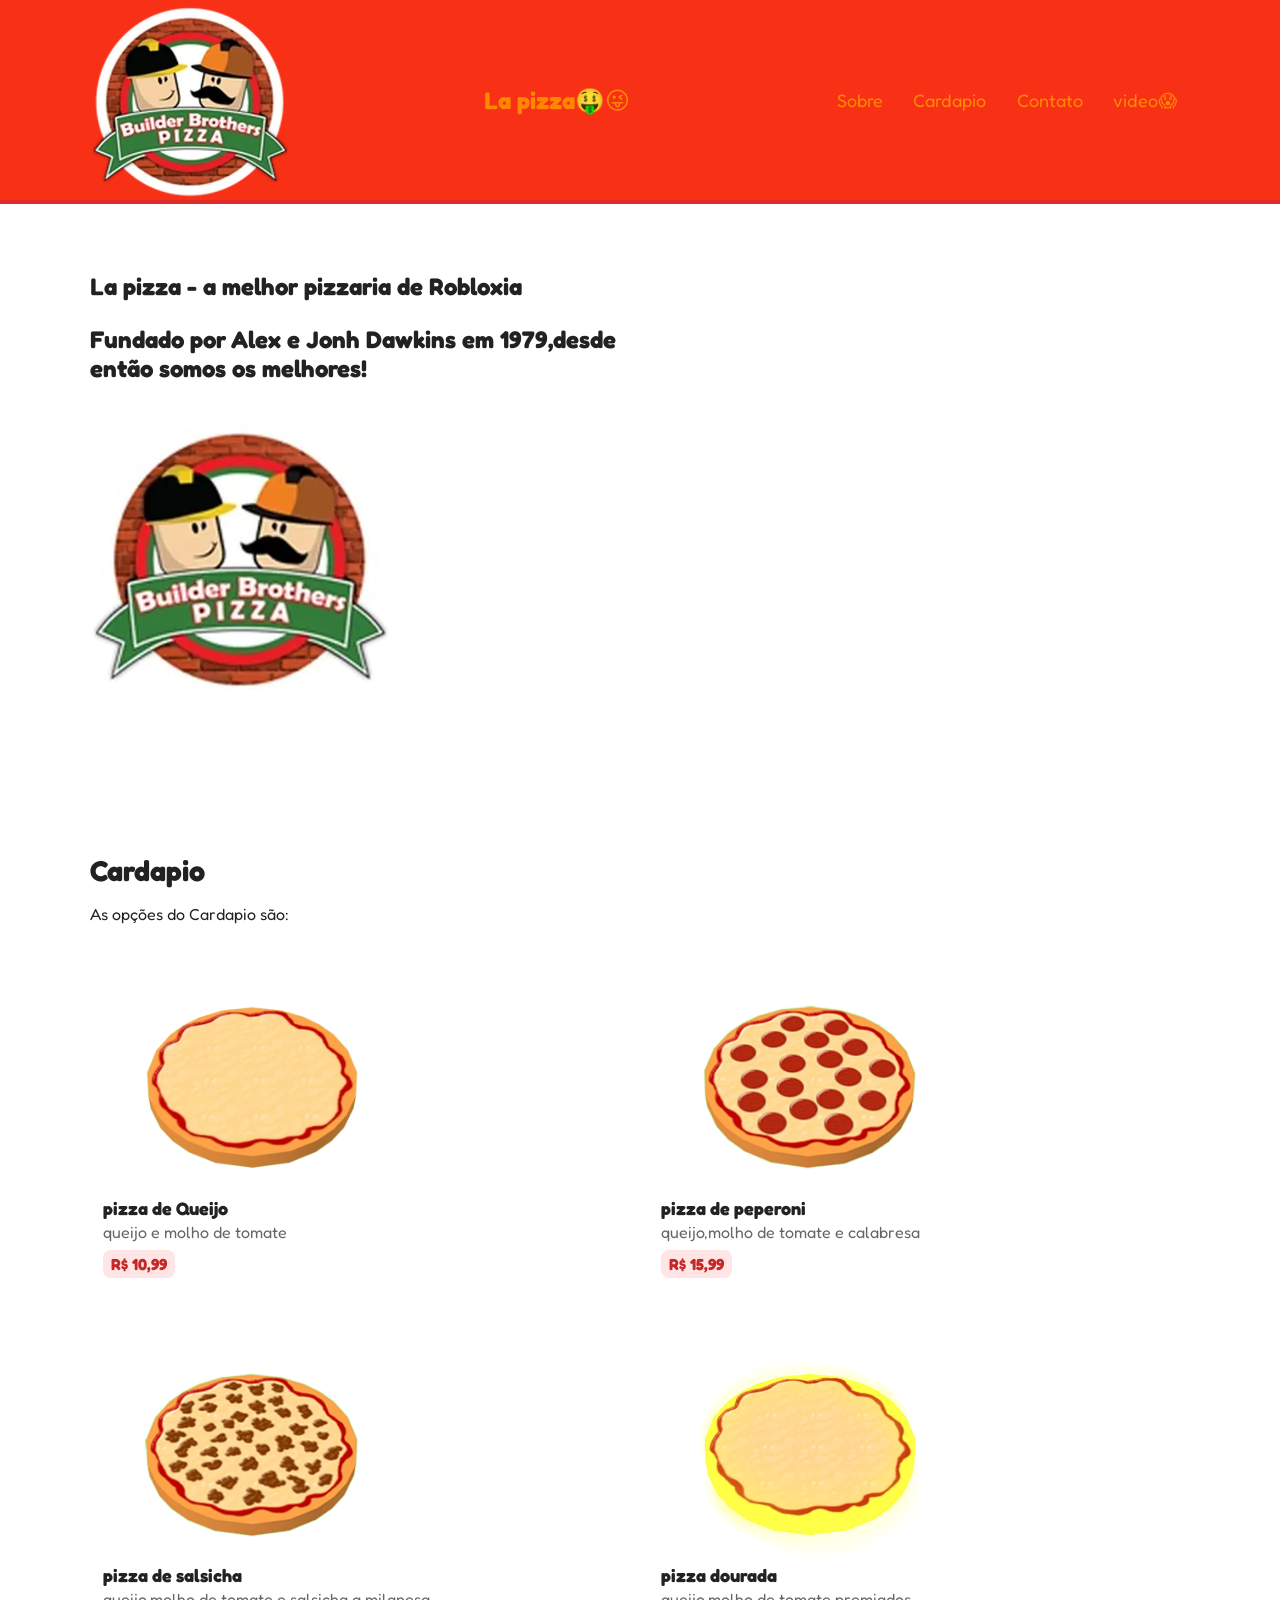
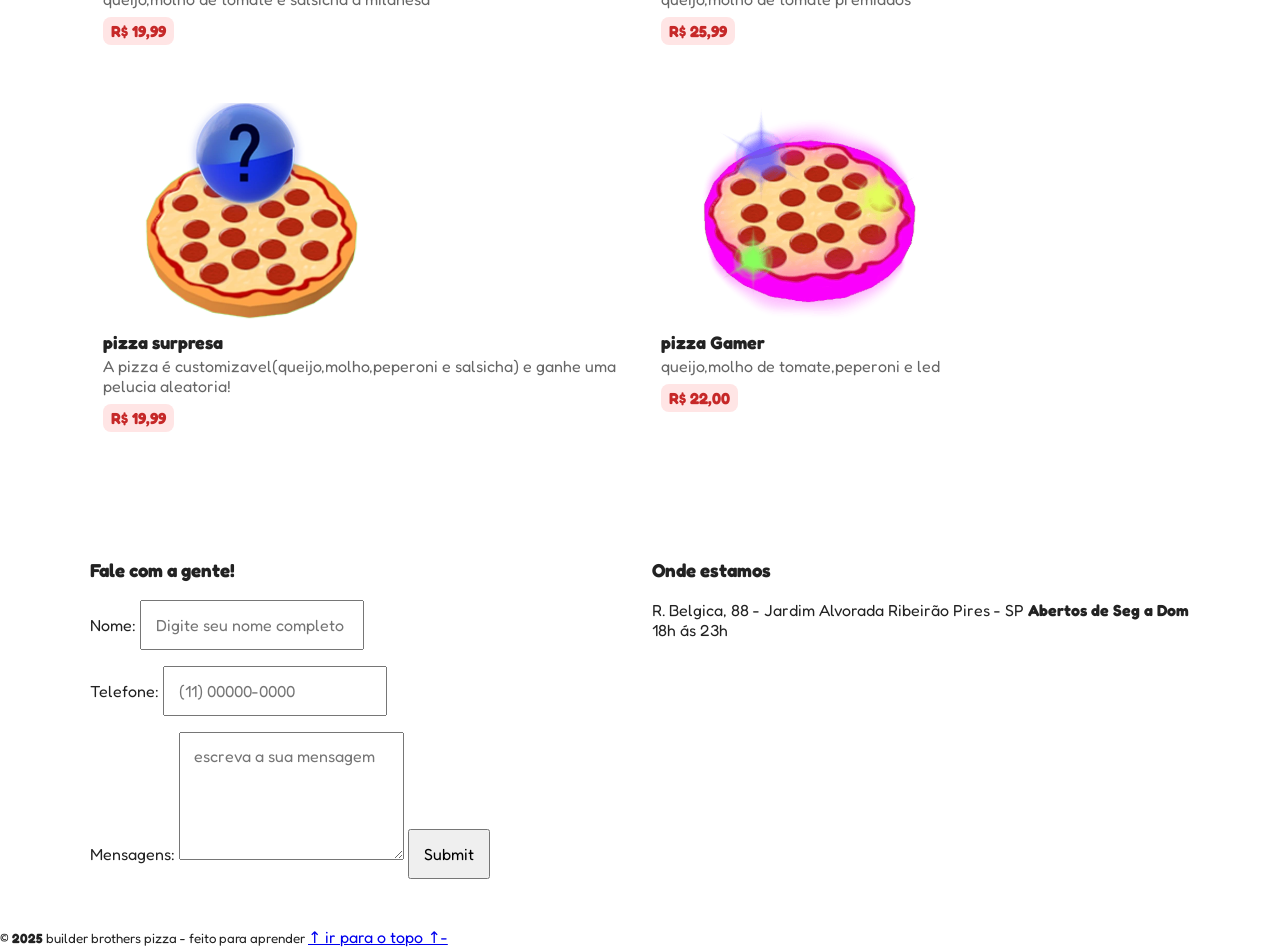
<file: index.html>
<!DOCTYPE html>
<html lang="pt-br">
<head>
    <meta charset="UTF-8">
    <meta name="viewport" content="width=device-width, initial-scale=1.0">
    <title>La pizza - pizzaria</title>
    
    <link rel="stylesheet" href="Style.css">
    <link rel="preconnect" href="https://fonts.googleapis.com">
    <link rel="preconnect" href="https://fonts.gstatic.com" crossorigin>
    <link href="https://fonts.googleapis.com/css2?family=Fredoka:wght@300..700&display=swap" rel="stylesheet">
</head>
<body>
    <header class="topbar">
        <div class="container row">
            <img src="img/Logo.png" width="200" alt="Logo"/>
          <a class="Logo" href="#">La pizza🤑😜</a>
            <nav>
                <a href="#Sobre">Sobre</a>
                <a href="#Cardapio">Cardapio</a>
                <a href="#Contato">Contato</a>
                <a href="https://www.youtube.com/watch?v=KLzeRD5gJQc">video😱</a>
            </nav>
        </div>
    </header>
    <main>
        <section id="Sobre">
            <div>
                <div>
                    <div class="container hero-wrap">
            <div class="hero-text">
                    <h1> La pizza - a melhor pizzaria de Robloxia
                        <p>Fundado por Alex e Jonh Dawkins em 1979,desde então somos os melhores!</p> <img src="img/Logo.png" width="300" alt="Logo"/>
                    </h1>
                </div>
                <figure>
                </figure>
            </div>
        </section>
        <section id="Cardapio">
            <div class="container">
                <h2>Cardapio</h2>
                <p>As opções do Cardapio são:</p>
                <div class="menu-grid">
                     <!--Item 1-->
                    <article class="item">
                        <figure class="thumb">
                            <img src="img/CheesePizzaDecal.png" width="50" alt="PIzza de Queijo"/>
                        </figure>
                        <h3>pizza de Queijo</h3>
                        <p>queijo e molho de tomate</p>
                        <span class="price">R$ 10,99</span>
                    </article>
                     <!--Item 2-->
                     <article class="item">
                        <figure class="thumb">
                            <img src="img/PepperoniPizzaDecal (1).png" width="250" alt="Pizza de peperoni"/>
                        </figure>
                        <h3>pizza de peperoni</h3>
                        <p>queijo,molho de tomate e calabresa</p>
                        <span class="price">R$ 15,99</span>
                    </article>
                     <!--Item 3-->
                     <article class="item">
                        <figure class="thumb">
                           <img src="img/SausagePizzaDecal.png" width="250" alt="Pizza de salsicha"/>
                        </figure>
                        <h3>pizza de salsicha</h3>
                        <p>queijo,molho de tomate e salsicha a milanesa</p>
                        <span class="price">R$ 19,99</span>
                    </article>
                          <!--Item 4-->
                          <article class="item">
                            <figure class="thumb">
                           <img src="img/GoldenPizzaDecal_Funmade.png" width="250" alt="Pizza dourada"/>
                        </figure>
                        <h3>pizza dourada</h3>
                        <p>queijo,molho de tomate premiados</p>
                        <span class="price">R$ 25,99</span>
                    </article>
                          <!--Item 5-->
                          <article class="item">
                            <figure class="thumb">
                           <img src="img/CapsulePizzaDecal_Funmade.png" width="250" alt="pizza surpresa"/>
                        </figure>
                        <h3>pizza surpresa</h3>
                        <p>A pizza é customizavel(queijo,molho,peperoni e salsicha)
                            e ganhe uma pelucia aleatoria!</p>
                        <span class="price">R$ 19,99</span>
                    </article>
                          <!--Item 6-->
                          <article class="item">
                            <figure class="thumb">
                           <img src="img/NeonPizzaDecal_Funmade.png" width="250" alt="Pizza Gamer"/>
                        </figure>
                        <h3>pizza Gamer</h3>
                        <p>queijo,molho de tomate,peperoni e led</p>
                        <span class="price">R$ 22,00</span>
                    </article>
                </div>

            </div>
        </section>
        <section class="container contact-grid" id="Contato">
            <div>
                <h3>Fale com a gente!</h3>
                <form>
                    <label>
                        Nome:
                        <input type="text" placeholder="Digite seu nome completo"
                        name="Nome" required />
                    </label>
                    <label>
                        Telefone:
                        <input type="tel" placeholder="(11) 00000-0000" 
                        name="Telefone"
                        required />
                    </label>
                    <label>
                        Mensagens:
                        <textarea name="mensagem" placeholder="escreva a sua mensagem" rows="5" required></textarea>
                        <input type="submit" name="enviar" required />
                    </label>
                </form>
            </div>
            <div>
                <h3>Onde estamos</h3>
                <p>R. Belgica, 88 - Jardim Alvorada
                    Ribeirão Pires - SP
                    <strong>Abertos de Seg a Dom</strong> 18h ás 23h
                </p>
                <figure>
                    <iframe 
                    src="https://www.google.com/maps/embed?pb=!1m18!1m12!1m3!1d3105.1503810331815!2d-77.0365298!3d38.8976763!2m3!1f0!2f0!3f0!3m2!1i1024!2i768!4f13.1!3m3!1m2!1s0x89b7b7bcdecbb1df%3A0x715969d86d0b76bf!2sCasa%20Branca!5e0!3m2!1spt-BR!2sbr!4v1758977211811!5m2!1spt-BR!2sbr" width="40%" height="80%" style="border:0;" allowfullscreen="" loading="lazy" referrerpolicy="no-referrer-when-downgrade"></iframe>
                </figure>
            </div>
        </section>
    </main>

    <footer>
        <div>
            <small>
               © 
                <strong>2025</strong>
                builder brothers pizza - feito para aprender
            </small>
            <a href="#">
                ↑ ir para o topo ↑-
            </a>
        </div>
    </footer>
</body>
</html>
</file>
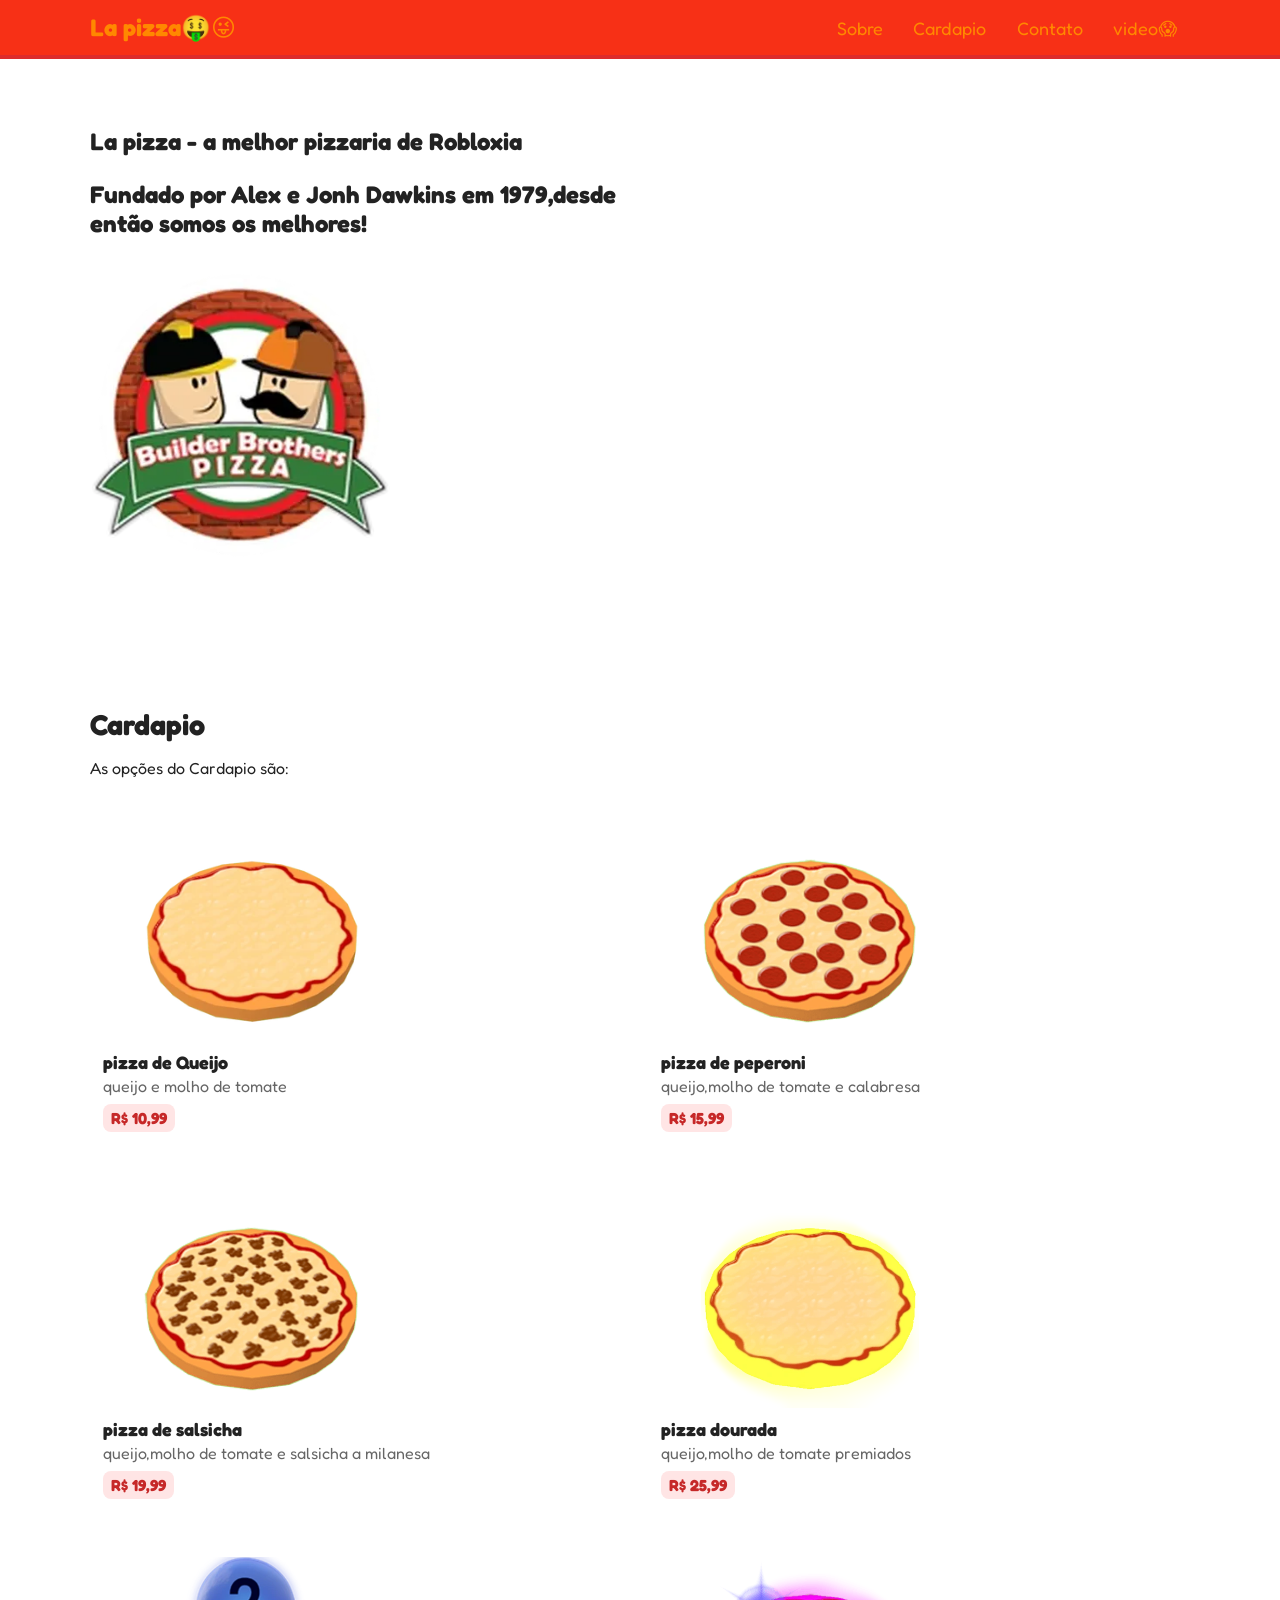
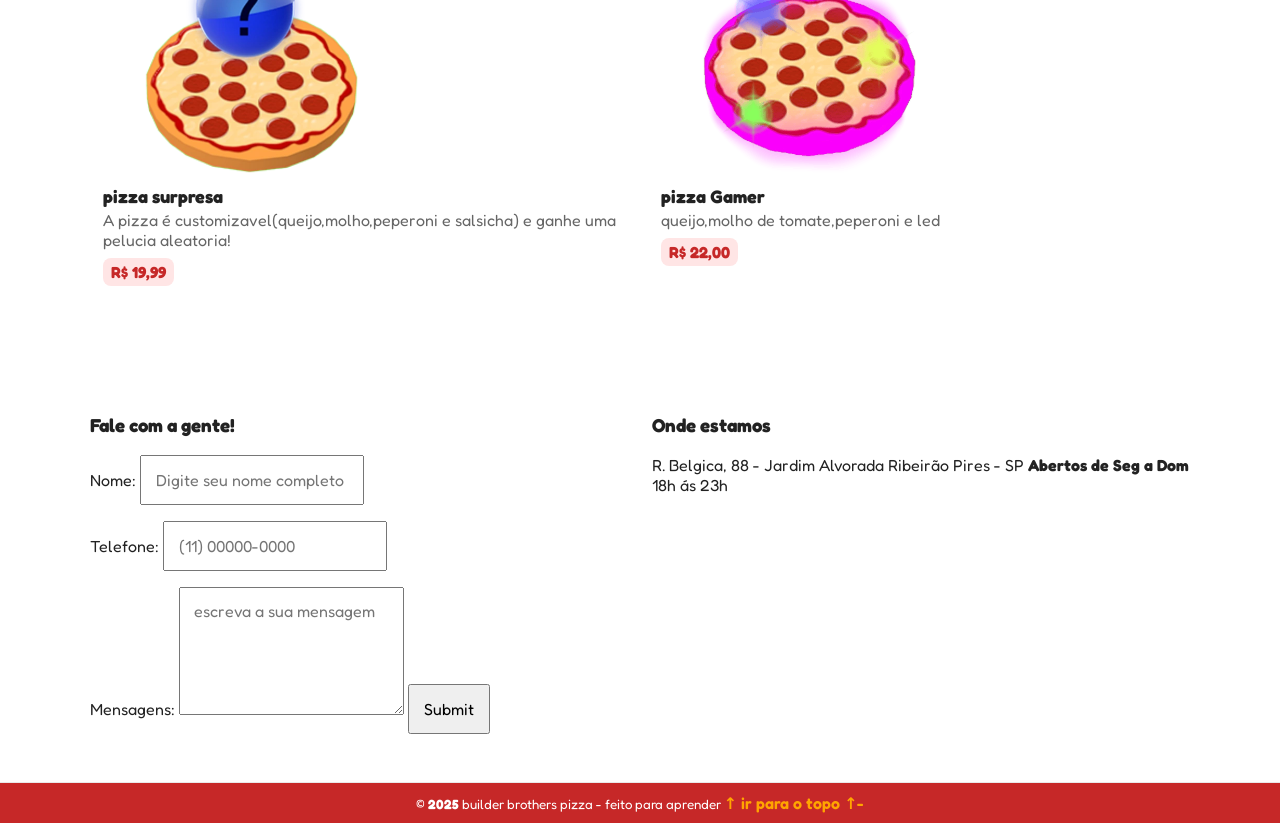
<file: builder-brothers-pizza-main/index.html>
<!DOCTYPE html>
<html lang="pt-br">
<head>
    <meta charset="UTF-8">
    <meta name="viewport" content="width=device-width, initial-scale=1.0">
    <title>La pizza - pizzaria</title>
    
    <link rel="stylesheet" href="Style.css">
    <link rel="preconnect" href="https://fonts.googleapis.com">
    <link rel="preconnect" href="https://fonts.gstatic.com" crossorigin>
    <link href="https://fonts.googleapis.com/css2?family=Fredoka:wght@300..700&display=swap" rel="stylesheet">
</head>
<body>
    <header class="topbar">
        <div class="container row">
          <a class="Logo" href="#">La pizza🤑😜</a>
            <nav>
                <a href="#Sobre">Sobre</a>
                <a href="#Cardapio">Cardapio</a>
                <a href="#Contato">Contato</a>
                <a href="https://www.youtube.com/watch?v=KLzeRD5gJQc">video😱</a>
            </nav>
        </div>
    </header>
    <main>
        <section id="Sobre">
            <div>
                <div>
                    <div class="container hero-wrap">
            <div class="hero-text">
                    <h1> La pizza - a melhor pizzaria de Robloxia
                        <p>Fundado por Alex e Jonh Dawkins em 1979,desde então somos os melhores!</p> <img src="img/Logo.png" width="300" alt="Logo"/>
                    </h1>
                </div>
                <figure>
                </figure>
            </div>
        </section>
        <section id="Cardapio">
            <div class="container">
                <h2>Cardapio</h2>
                <p>As opções do Cardapio são:</p>
                <div class="menu-grid">
                     <!--Item 1-->
                    <article class="item">
                        <figure class="thumb">
                            <img src="img/CheesePizzaDecal.png" width="50" alt="PIzza de Queijo"/>
                        </figure>
                        <h3>pizza de Queijo</h3>
                        <p>queijo e molho de tomate</p>
                        <span class="price">R$ 10,99</span>
                    </article>
                     <!--Item 2-->
                     <article class="item">
                        <figure class="thumb">
                            <img src="img/PepperoniPizzaDecal (1).png" width="250" alt="Pizza de peperoni"/>
                        </figure>
                        <h3>pizza de peperoni</h3>
                        <p>queijo,molho de tomate e calabresa</p>
                        <span class="price">R$ 15,99</span>
                    </article>
                     <!--Item 3-->
                     <article class="item">
                        <figure class="thumb">
                           <img src="img/SausagePizzaDecal.png" width="250" alt="Pizza de salsicha"/>
                        </figure>
                        <h3>pizza de salsicha</h3>
                        <p>queijo,molho de tomate e salsicha a milanesa</p>
                        <span class="price">R$ 19,99</span>
                    </article>
                          <!--Item 4-->
                          <article class="item">
                            <figure class="thumb">
                           <img src="img/GoldenPizzaDecal_Funmade.png" width="250" alt="Pizza dourada"/>
                        </figure>
                        <h3>pizza dourada</h3>
                        <p>queijo,molho de tomate premiados</p>
                        <span class="price">R$ 25,99</span>
                    </article>
                          <!--Item 5-->
                          <article class="item">
                            <figure class="thumb">
                           <img src="img/CapsulePizzaDecal_Funmade.png" width="250" alt="pizza surpresa"/>
                        </figure>
                        <h3>pizza surpresa</h3>
                        <p>A pizza é customizavel(queijo,molho,peperoni e salsicha)
                            e ganhe uma pelucia aleatoria!</p>
                        <span class="price">R$ 19,99</span>
                    </article>
                          <!--Item 6-->
                          <article class="item">
                            <figure class="thumb">
                           <img src="img/NeonPizzaDecal_Funmade.png" width="250" alt="Pizza Gamer"/>
                        </figure>
                        <h3>pizza Gamer</h3>
                        <p>queijo,molho de tomate,peperoni e led</p>
                        <span class="price">R$ 22,00</span>
                    </article>
                </div>

            </div>
        </section>
        <section class="container contact-grid" id="Contato">
            <div>
                <h3>Fale com a gente!</h3>
                <form>
                    <label>
                        Nome:
                        <input type="text" placeholder="Digite seu nome completo"
                        name="Nome" required />
                    </label>
                    <label>
                        Telefone:
                        <input type="tel" placeholder="(11) 00000-0000" 
                        name="Telefone"
                        required />
                    </label>
                    <label>
                        Mensagens:
                        <textarea name="mensagem" placeholder="escreva a sua mensagem" rows="5" required></textarea>
                        <input type="submit" name="enviar" required />
                    </label>
                </form>
            </div>
            <div>
                <h3>Onde estamos</h3>
                <p>R. Belgica, 88 - Jardim Alvorada
                    Ribeirão Pires - SP
                    <strong>Abertos de Seg a Dom</strong> 18h ás 23h
                </p>
                <figure class="mapa">
                    <iframe 
                    src="https://www.google.com/maps/embed?pb=!1m18!1m12!1m3!1d3105.1503810331815!2d-77.0365298!3d38.8976763!2m3!1f0!2f0!3f0!3m2!1i1024!2i768!4f13.1!3m3!1m2!1s0x89b7b7bcdecbb1df%3A0x715969d86d0b76bf!2sCasa%20Branca!5e0!3m2!1spt-BR!2sbr!4v1758977211811!5m2!1spt-BR!2sbr" width="40%" height="80%" style="border:0;" allowfullscreen="" loading="lazy" referrerpolicy="no-referrer-when-downgrade"></iframe>
                </figure>
            </div>
        </section>
    </main>

    <footer>
        <div class="container">
            <small>
               © 
                <strong>2025</strong>
                builder brothers pizza - feito para aprender
            </small>
            <a href="#">
                ↑ ir para o topo ↑-
            </a>
        </div>
    </footer>
</body>
</html>
</file>
<file: Style.css>
* {
    box-sizing: border-box;
}

html {
    scroll-behavior: smooth;
}
body {
    margin: 0;
    font-family:'Fredoka', system-ui, Arial, sans-serif;
    color: #222;
    background: #ffffff;
    line-height: 1,6;
}

.topbar {
    position: sticky;
    top: 0;
    z-index: 10;
    background-color: #f73016;
    border-bottom: 4px solid #dd2c2c;
    font-size: large;
}

.container {
    width: min(1100px, 92%);
    margin: 0 auto;
}

.row {
    display: flex;
    align-items: center;
    justify-content: space-between;
}

.Logo {
    font-weight: 800;
    text-decoration: none;
    color : #ff8800;
    font-size: 1.5rem;
    padding: 0.8rem 0;
}

nav a {
    text-decoration: none;
    color: #ff8800;
    padding: 0.6rem 0.8rem;
    border-radius: 0.5rem;
}

nav a:hover {
    background-color: #c42a2a;
}
section {
    padding: 3rem 0;
    scroll-margin-top: 4rem;
}

section h2 {
    margin-bottom: 0.4rem;
    font-size: 1.8rem;
}

.section-subititle,
.hero p {
    color :#ffffff;
    margin-bottom: 1rem;
}

.hero h1 {
    margin-bottom: 0.4rem;
    font-size: 2.2rem;
}

.hero-wrap {
    display: flex;
    flex-wrap: wrap;
    gap: 1.5rem;
   align-items: center;
}

.hero-text {
    max-width: 50%;
}

.hero-img {
    max-width: 50%;
    background: #ffffff;
    border: 1px solid #e9e9e9;
    border-radius: 0.8rem;
    padding: 0.6rem;
}

.hero-img img {
    width: 100%;
    display: block;
    border-radius: 0.5rem;
}

.alt {
    background-color: #ffffff;
}

.menu-grid {
    display: flex;
    flex-wrap: wrap;
    gap: 1rem;
    align-items: stretch;
    justify-content: center;
}

.item {
    flex-basis: 360px;
    flex-grow: 1;
    flex-shrink: 1;
    background-color: #ffffff;
    border-radius: 12px;
    padding: 13px;
}

.thumb {
    margin-bottom: 10px;
    border-radius: 10px;
    overflow: hidden;
}

.thumb img {
    width: 50%;
    display: block;
    border-radius: 8px;
    transition: transform 0.4s ease;
}

.thumb img:hover {
    transform: scale(1.08) rotate(-1deg);
}

.item p {
    color:#666666;
    margin-top: 0;
    margin-bottom: 8px;
}

.item h3{
    margin-top: 0;
    margin-bottom: 3px;
    font-size: 18px;
}

.price {
    display: inline-block;
    background: #ffe5e5;
    color: #c62828;
    font-weight: 700;
    padding: 4px 8px 4px 8px;
    border-radius: 8px
}

.contact-grid {
    display: flex;
    flex-wrap: wrap;
    gap: 24px;
    align-items: flex-start;
}

.contact-grid > div {
    flex-grow: 1;
    flex-shrink: 1;
    flex-basis: 320px;
    min-width: 260px;
}

form {
    display: flex;
    flex-direction: column;
    gap: 16px;
    max-height: 500;
}

input, textarea {
    font: inherit;
    padding: 13px 14px 13px 14px;
    border: 1.5 solid #c92323;
    outline: none;
}

input:focus, textarea:focus {
    border: 2px dotted #000;
    box-shadow: 0px 0px 0px 3px rgba(46, 125, 50, 0.12);
}

.btn {
    display: inline-block;
    background-color:#2e7d32 ;
    color: #ffffff;
    padding: 13px 16px 13px 16px;
    border-radius: 10px;
    text-decoration: none;
    border: 0px;
    cursor: pointer;
}

.btn:hover {
    filter: brightness(1.15);
}
</file>
<file: builder-brothers-pizza-main/Style.css>
* {
    box-sizing: border-box;
}

html {
    scroll-behavior: smooth;
}
body {
    margin: 0;
    font-family:'Fredoka', system-ui, Arial, sans-serif;
    color: #222;
    background: #ffffff;
    line-height: 1,6;
}

.topbar {
    position: sticky;
    top: 0;
    z-index: 10;
    background-color: #f73016;
    border-bottom: 4px solid #dd2c2c;
    font-size: large;
}

.container {
    width: min(1100px, 92%);
    margin: 0 auto;
}

.row {
    display: flex;
    align-items: center;
    justify-content: space-between;
}

.Logo {
    font-weight: 800;
    text-decoration: none;
    color : #ff8800;
    font-size: 1.5rem;
    padding: 0.8rem 0;
}

nav a {
    text-decoration: none;
    color: #ff8800;
    padding: 0.6rem 0.8rem;
    border-radius: 0.5rem;
}

nav a:hover {
    background-color: #c42a2a;
}
section {
    padding: 3rem 0;
    scroll-margin-top: 4rem;
}

section h2 {
    margin-bottom: 0.4rem;
    font-size: 1.8rem;
}

.section-subititle,
.hero p {
    color :#ffffff;
    margin-bottom: 1rem;
}

.hero h1 {
    margin-bottom: 0.4rem;
    font-size: 2.2rem;
}

.hero-wrap {
    display: flex;
    flex-wrap: wrap;
    gap: 1.5rem;
   align-items: center;
}

.hero-text {
    max-width: 50%;
}

.hero-img {
    max-width: 50%;
    background: #ffffff;
    border: 1px solid #e9e9e9;
    border-radius: 0.8rem;
    padding: 0.6rem;
}

.hero-img img {
    width: 100%;
    display: block;
    border-radius: 0.5rem;
}

.alt {
    background-color: #ffffff;
}

.menu-grid {
    display: flex;
    flex-wrap: wrap;
    gap: 1rem;
    align-items: stretch;
    justify-content: center;
}

.item {
    flex-basis: 360px;
    flex-grow: 1;
    flex-shrink: 1;
    background-color: #ffffff;
    border-radius: 12px;
    padding: 13px;
}

.thumb {
    margin-bottom: 10px;
    border-radius: 10px;
    overflow: hidden;
}

.thumb img {
    width: 50%;
    display: block;
    border-radius: 8px;
    transition: transform 0.4s ease;
}

.thumb img:hover {
    transform: scale(1.08) rotate(-1deg);
}

.item p {
    color:#666666;
    margin-top: 0;
    margin-bottom: 8px;
}

.item h3{
    margin-top: 0;
    margin-bottom: 3px;
    font-size: 18px;
}

.price {
    display: inline-block;
    background: #ffe5e5;
    color: #c62828;
    font-weight: 700;
    padding: 4px 8px 4px 8px;
    border-radius: 8px
}

.contact-grid {
    display: flex;
    flex-wrap: wrap;
    gap: 24px;
    align-items: flex-start;
}

.contact-grid > div {
    flex-grow: 1;
    flex-shrink: 1;
    flex-basis: 320px;
    min-width: 260px;
}

form {
    display: flex;
    flex-direction: column;
    gap: 16px;
    max-height: 500;
}

input, textarea {
    font: inherit;
    padding: 13px 14px 13px 14px;
    border: 1.5 solid #c92323;
    outline: none;
}

input:focus, textarea:focus {
    border: 2px dotted #000;
    box-shadow: 0px 0px 0px 3px rgba(46, 125, 50, 0.12);
}

.btn {
    display: inline-block;
    background-color:white ;
    color: #0000;
    padding: 13px 16px 13px 16px;
    border-radius: 10px;
    text-decoration: none;
    border: 0px;
    cursor: pointer;
}

.btn:hover {
    filter: brightness(1.15);
}

.mapa iframe {
    width: 100%;
    height: 100%;
    border: 1px solid #e9e9e9;
    border-radius: 10px;
}
footer {
    border-top: 1px solid #e9e9e9;
    background-color: #c62828;
    color: white;
    padding-top: 10px;
    padding-bottom: 10px;
    text-align: center;
}

footer a {
    text-decoration: none;
    color: orange;
    font-weight: 600;
}

@media (max-width: 870px) {
    
    section {
        padding-top: 56px;
        padding-bottom: 56px;
    }

    nav a {
        padding: 10px 11px 10px 11px
    }

.hero-text {
    align-items: center;
    justify-content: center;
    display: flex;
    flex-direction: column;
 }

}
</file>
